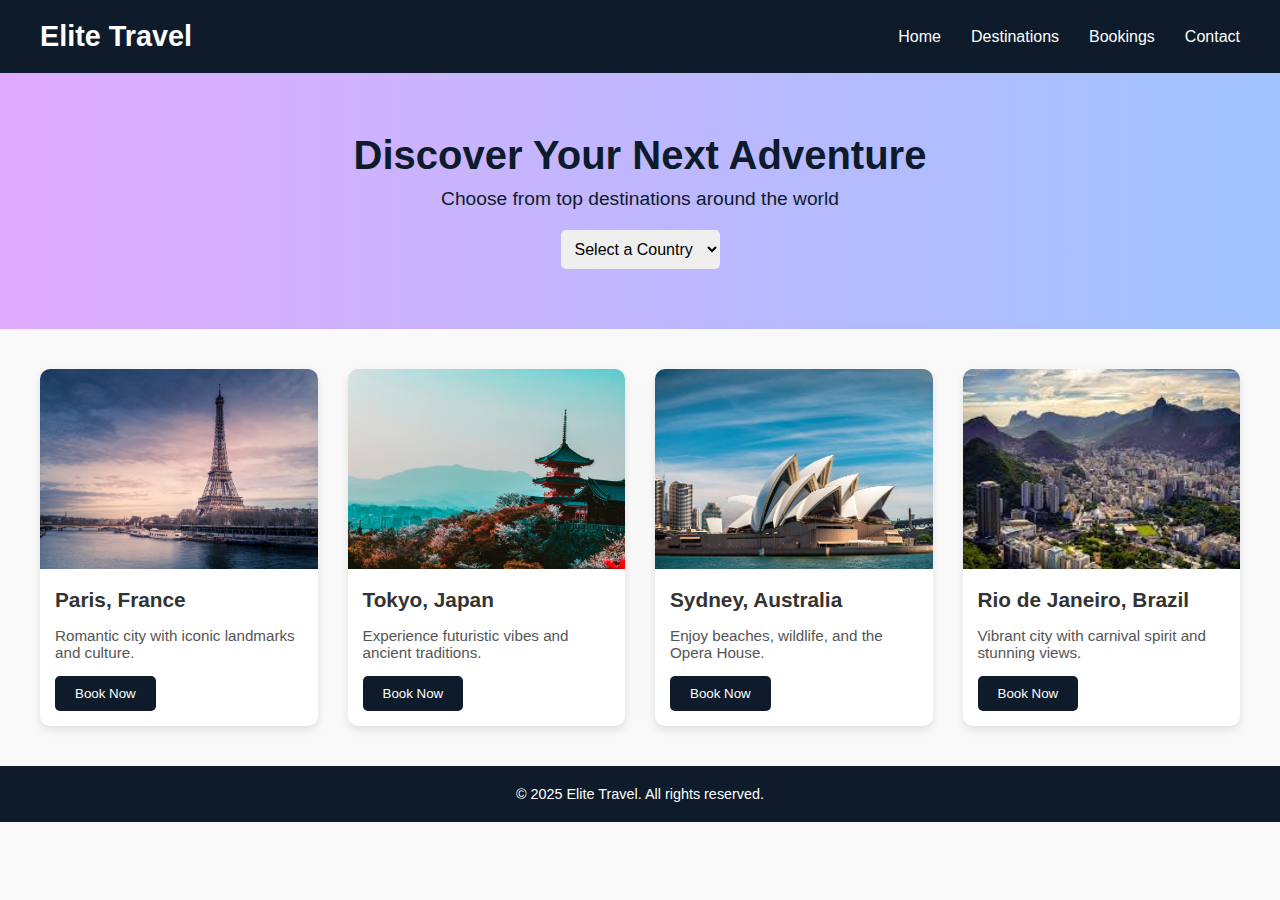
<file: index.html>
<!DOCTYPE html>
<html lang="en">
<head>
  <meta charset="UTF-8" />
  <meta name="viewport" content="width=device-width, initial-scale=1.0" />
  <title>Elite Travel | Explore the World</title>
  <link rel="stylesheet" href="style.css" />
</head>
<body>
  <header>
    <div class="logo">Elite Travel</div>
    <nav>
      <ul>
        <li><a href="home.html">Home</a></li>
        <li><a href="destinations..html">Destinations</a></li>
        <li><a href="booking.html">Bookings</a></li>
        <li><a href="contact.html">Contact</a></li>
      </ul>
    </nav>
  </header>

  <section class="hero">
    <h1>Discover Your Next Adventure</h1>
    <p>Choose from top destinations around the world</p>
    <select id="countrySelect">
      <option value="">Select a Country</option>
      <option value="france">France</option>
      <option value="japan">Japan</option>
      <option value="australia">Australia</option>
      <option value="brazil">Brazil</option>
    </select>
  </section>

  <section class="tours">
    <div class="tour-card">
      <img src="paris.jpeg" alt="Paris" />
      <h3>Paris, France</h3>
      <p>Romantic city with iconic landmarks and culture.</p>
      <button>Book Now</button>
    </div>
    <div class="tour-card">
      <img src="japan.jpg" alt="Tokyo" />
      <h3>Tokyo, Japan</h3>
      <p>Experience futuristic vibes and ancient traditions.</p>
      <button>Book Now</button>
    </div>
    <div class="tour-card">
      <img src="sydney.jpg" alt="Sydney" />
      <h3>Sydney, Australia</h3>
      <p>Enjoy beaches, wildlife, and the Opera House.</p>
      <button>Book Now</button>
    </div>
    <div class="tour-card">
      <img src="rio.jpeg" alt="Rio" />
      <h3>Rio de Janeiro, Brazil</h3>
      <p>Vibrant city with carnival spirit and stunning views.</p>
      <button>Book Now</button>
    </div>
  </section>

  <footer>
    <p>&copy; 2025 Elite Travel. All rights reserved.</p>
  </footer>
</body>
</html>
</file>
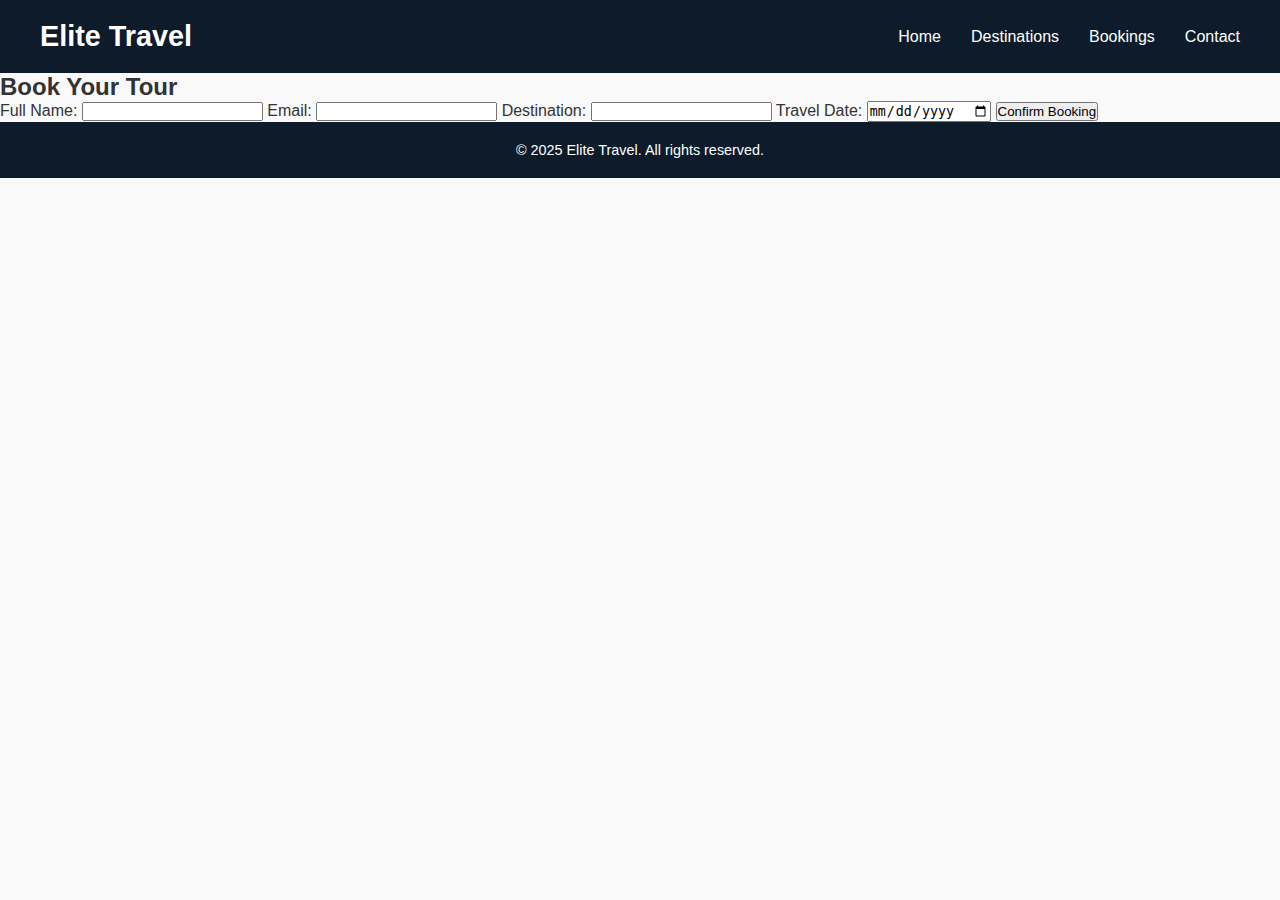
<file: booking.html>
<!DOCTYPE html>
<html lang="en">
<head>
  <meta charset="UTF-8" />
  <meta name="viewport" content="width=device-width, initial-scale=1.0" />
  <title>Book Your Tour | Elite Travel</title>
  <link rel="stylesheet" href="style.css" />
</head>
<body>
  <header>
    <div class="logo">Elite Travel</div>
    <nav>
      <ul>
        <li><a href="index.html">Home</a></li>
        <li><a href="destinations..html">Destinations</a></li>
        <li><a href="booking.html">Bookings</a></li>
        <li><a href="contact.html">Contact</a></li>
      </ul>
    </nav>
  </header>

  <section class="booking-form">
    <h2>Book Your Tour</h2>
    <form action="confirmation.html" method="GET">
      <label for="name">Full Name:</label>
      <input type="text" id="name" name="name" required />

      <label for="email">Email:</label>
      <input type="email" id="email" name="email" required />

      <label for="destination">Destination:</label>
      <input type="text" id="destination" name="destination" readonly />

      <label for="date">Travel Date:</label>
      <input type="date" id="date" name="date" required />

      <button type="submit">Confirm Booking</button>
    </form>
  </section>

  <footer>
    <p>&copy; 2025 Elite Travel. All rights reserved.</p>
  </footer>

  <script>
    const urlParams = new URLSearchParams(window.location.search);
    const destination = urlParams.get('destination');
    document.getElementById('destination').value = destination || '';
  </script>
</body>
</html>
</file>
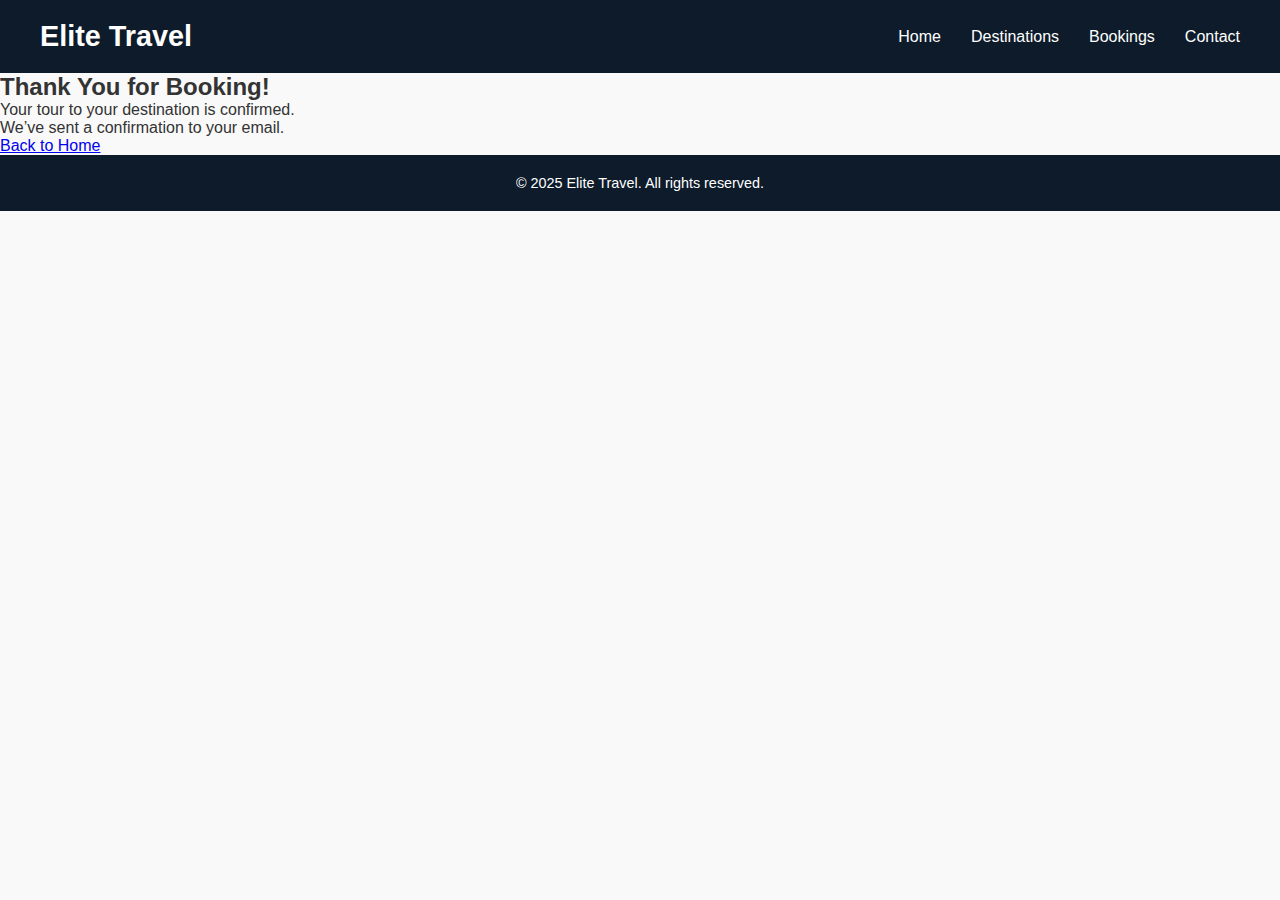
<file: confirmation.html>
<!DOCTYPE html>
<html lang="en">
<head>
  <meta charset="UTF-8" />
  <meta name="viewport" content="width=device-width, initial-scale=1.0" />
  <title>Booking Confirmed | Elite Travel</title>
  <link rel="stylesheet" href="style.css" />
</head>
<body>
  <header>
    <div class="logo">Elite Travel</div>
    <nav>
      <ul>
        <li><a href="index.html">Home</a></li>
        <li><a href="#">Destinations</a></li>
        <li><a href="#">Bookings</a></li>
        <li><a href="#">Contact</a></li>
      </ul>
    </nav>
  </header>

  <section class="confirmation">
    <h2>Thank You for Booking!</h2>
    <p>Your tour to <span id="destination"></span> is confirmed.</p>
    <p>We’ve sent a confirmation to <span id="email"></span>.</p>
    <a href="index.html" class="book-btn">Back to Home</a>
  </section>

  <footer>
    <p>&copy; 2025 Elite Travel. All rights reserved.</p>
  </footer>

  <script>
    const params = new URLSearchParams(window.location.search);
    document.getElementById('destination').textContent = params.get('destination') || 'your destination';
    document.getElementById('email').textContent = params.get('email') || 'your email';
  </script>
</body>
</html>
</file>
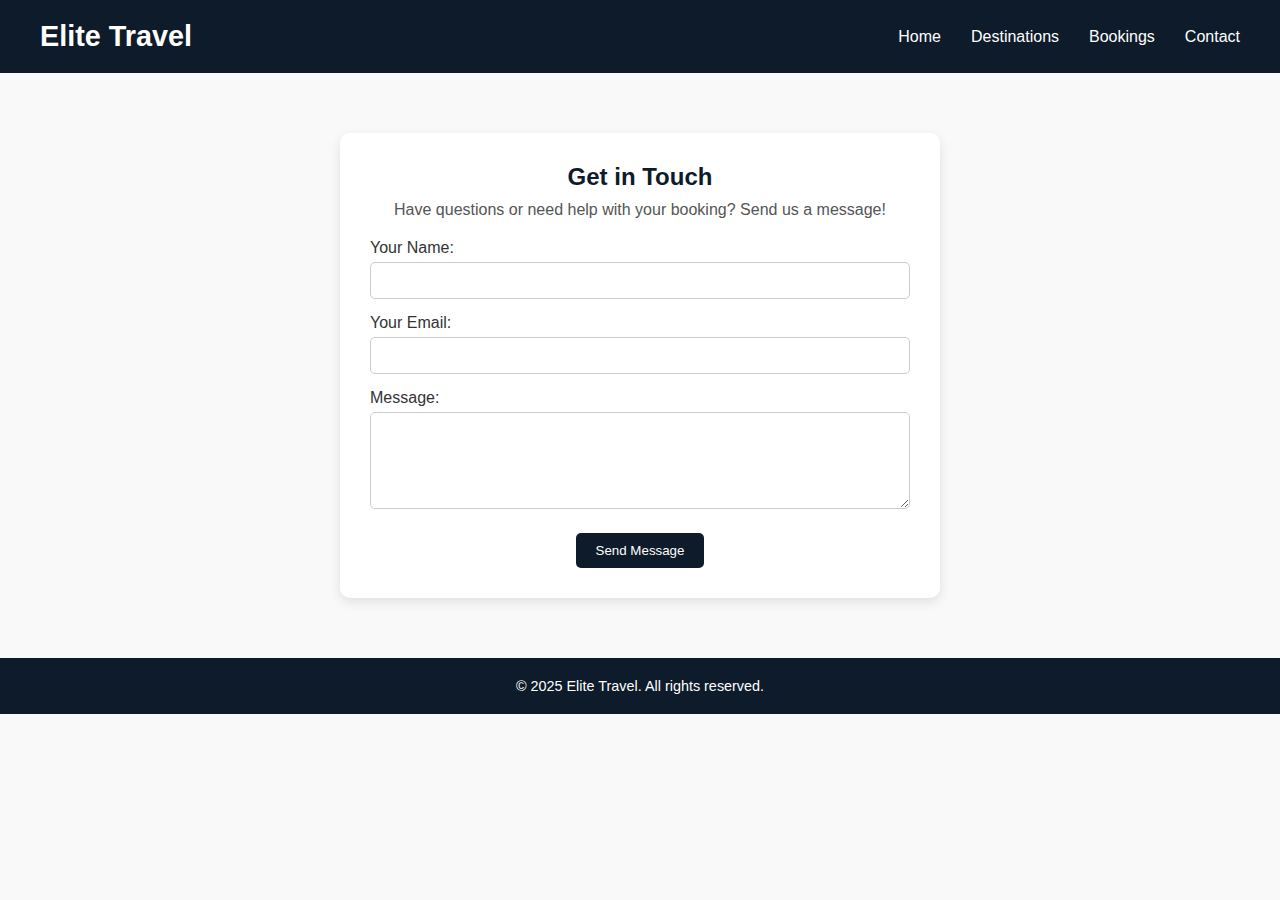
<file: contact.html>
<!DOCTYPE html>
<html lang="en">
<head>
  <meta charset="UTF-8" />
  <meta name="viewport" content="width=device-width, initial-scale=1.0" />
  <title>Contact Us | Elite Travel</title>
  <link rel="stylesheet" href="style.css" />
</head>
<body>
  <header>
    <div class="logo">Elite Travel</div>
    <nav>
      <ul>
        <li><a href="index.html">Home</a></li>
        <li><a href="destinations.html">Destinations</a></li>
        <li><a href="booking.html">Bookings</a></li>
        <li><a href="contact.html">Contact</a></li>
      </ul>
    </nav>
  </header>

  <section class="contact-section">
    <h2>Get in Touch</h2>
    <p>Have questions or need help with your booking? Send us a message!</p>
    <form>
      <label for="name">Your Name:</label>
      <input type="text" id="name" name="name" required />

      <label for="email">Your Email:</label>
      <input type="email" id="email" name="email" required />

      <label for="message">Message:</label>
      <textarea id="message" name="message" rows="5" required></textarea>

      <button type="submit">Send Message</button>
    </form>
  </section>

  <footer>
    <p>&copy; 2025 Elite Travel. All rights reserved.</p>
  </footer>
</body>
</html>
</file>
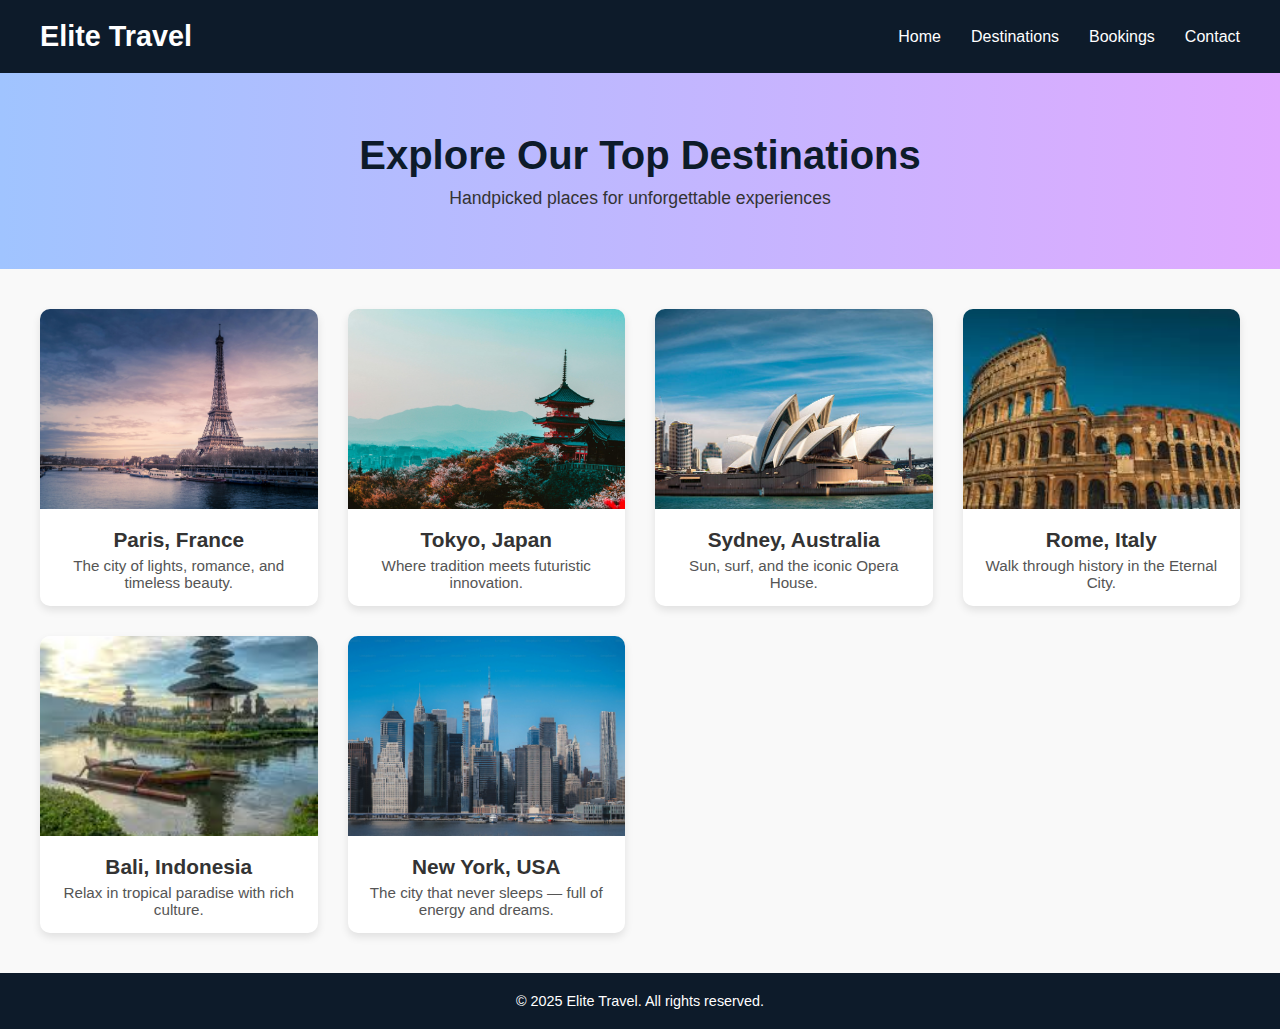
<file: destinations..html>
<!DOCTYPE html>
<html lang="en">
<head>
  <meta charset="UTF-8" />
  <meta name="viewport" content="width=device-width, initial-scale=1.0" />
  <title>Destinations | Elite Travel</title>
  <link rel="stylesheet" href="style.css" />
</head>
<body>
  <header>
    <div class="logo">Elite Travel</div>
    <nav>
      <ul>
        <li><a href="index.html">Home</a></li>
        <li><a href="destinations.html">Destinations</a></li>
        <li><a href="booking.html">Bookings</a></li>
        <li><a href="contact.html">Contact</a></li>
      </ul>
    </nav>
  </header>

  <section class="page-banner">
    <h1>Explore Our Top Destinations</h1>
    <p>Handpicked places for unforgettable experiences</p>
  </section>

  <section class="destinations-grid">
    <div class="destination-card">
      <img src="paris.jpeg" alt="Paris" />
      <h3>Paris, France</h3>
      <p>The city of lights, romance, and timeless beauty.</p>
    </div>
    <div class="destination-card">
      <img src="japan.jpg" alt="Tokyo" />
      <h3>Tokyo, Japan</h3>
      <p>Where tradition meets futuristic innovation.</p>
    </div>
    <div class="destination-card">
      <img src="sydney.jpg" alt="Sydney" />
      <h3>Sydney, Australia</h3>
      <p>Sun, surf, and the iconic Opera House.</p>
    </div>
    <div class="destination-card">
      <img src="rome.jpeg" alt="Rome" />
      <h3>Rome, Italy</h3>
      <p>Walk through history in the Eternal City.</p>
    </div>
    <div class="destination-card">
      <img src="bali.jpeg" alt="Bali" />
      <h3>Bali, Indonesia</h3>
      <p>Relax in tropical paradise with rich culture.</p>
    </div>
    <div class="destination-card">
      <img src="newyork.jpeg" alt="New York" />
      <h3>New York, USA</h3>
      <p>The city that never sleeps — full of energy and dreams.</p>
    </div>
  </section>

  <footer>
    <p>&copy; 2025 Elite Travel. All rights reserved.</p>
  </footer>
</body>
</html>
</file>
<file: style.css>
/* Reset */
* {
  margin: 0;
  padding: 0;
  box-sizing: border-box;
}

body {
  font-family: 'Segoe UI', sans-serif;
  background-color: #f9f9f9;
  color: #333;
}

/* Header */
header {
  display: flex;
  justify-content: space-between;
  align-items: center;
  background-color: #0d1b2a;
  padding: 20px 40px;
  color: white;
}

.logo {
  font-size: 1.8rem;
  font-weight: bold;
}

nav ul {
  list-style: none;
  display: flex;
  gap: 30px;
}

nav a {
  color: white;
  text-decoration: none;
  font-weight: 500;
}

nav a:hover {
  border-bottom: 2px solid #e0aaff;
}

/* Hero Section */
.hero {
  text-align: center;
  padding: 60px 20px;
  background: linear-gradient(to right, #e0aaff, #a0c4ff);
  color: #0d1b2a;
}

.hero h1 {
  font-size: 2.5rem;
  margin-bottom: 10px;
}

.hero p {
  font-size: 1.2rem;
  margin-bottom: 20px;
}

.hero select {
  padding: 10px;
  font-size: 1rem;
  border-radius: 5px;
  border: none;
}

/* Tour Cards */
.tours {
  display: grid;
  grid-template-columns: repeat(auto-fit, minmax(250px, 1fr));
  gap: 30px;
  padding: 40px;
}

.tour-card {
  background-color: white;
  border-radius: 10px;
  overflow: hidden;
  box-shadow: 0 4px 8px rgba(0,0,0,0.1);
  transition: transform 0.3s ease;
}

.tour-card:hover {
  transform: translateY(-5px);
}

.tour-card img {
  width: 100%;
  height: 200px;
  object-fit: cover;
}

.tour-card h3 {
  padding: 15px;
  font-size: 1.3rem;
}

.tour-card p {
  padding: 0 15px 15px;
  font-size: 0.95rem;
  color: #555;
}

.tour-card button {
  margin: 0 15px 15px;
  padding: 10px 20px;
  background-color: #0d1b2a;
  color: white;
  border: none;
  border-radius: 5px;
  cursor: pointer;
}

.tour-card button:hover {
  background-color: #1e2e4a;
}

/* Footer */
footer {
  text-align: center;
  padding: 20px;
  background-color: #0d1b2a;
  color: white;
  font-size: 0.9rem;
}
.page-banner {
  text-align: center;
  padding: 60px 20px;
  background: linear-gradient(to right, #a0c4ff, #e0aaff);
  color: #0d1b2a;
}

.page-banner h1 {
  font-size: 2.5rem;
  margin-bottom: 10px;
}

.page-banner p {
  font-size: 1.1rem;
  color: #333;
}

.destinations-grid {
  display: grid;
  grid-template-columns: repeat(auto-fit, minmax(250px, 1fr));
  gap: 30px;
  padding: 40px;
}

.destination-card {
  background-color: white;
  border-radius: 10px;
  overflow: hidden;
  box-shadow: 0 4px 8px rgba(0,0,0,0.1);
  transition: transform 0.3s ease;
  text-align: center;
}

.destination-card:hover {
  transform: translateY(-5px);
}

.destination-card img {
  width: 100%;
  height: 200px;
  object-fit: cover;
}

.destination-card h3 {
  padding: 15px 10px 5px;
  font-size: 1.3rem;
}

.destination-card p {
  padding: 0 15px 15px;
  font-size: 0.95rem;
  color: #555;
}
.contact-section {
  max-width: 600px;
  margin: 60px auto;
  padding: 30px;
  background-color: white;
  border-radius: 10px;
  box-shadow: 0 4px 12px rgba(0,0,0,0.1);
  text-align: center;
}

.contact-section h2 {
  margin-bottom: 10px;
  color: #0d1b2a;
}

.contact-section p {
  margin-bottom: 20px;
  font-size: 1rem;
  color: #555;
}

.contact-section label {
  display: block;
  margin: 15px 0 5px;
  text-align: left;
}

.contact-section input,
.contact-section textarea {
  width: 100%;
  padding: 10px;
  border: 1px solid #ccc;
  border-radius: 5px;
}

.contact-section button {
  margin-top: 20px;
  padding: 10px 20px;
  background-color: #0d1b2a;
  color: white;
  border: none;
  border-radius: 5px;
  cursor: pointer;
}

.contact-section button:hover {
  background-color: #1e2e4a;
}
</file>
